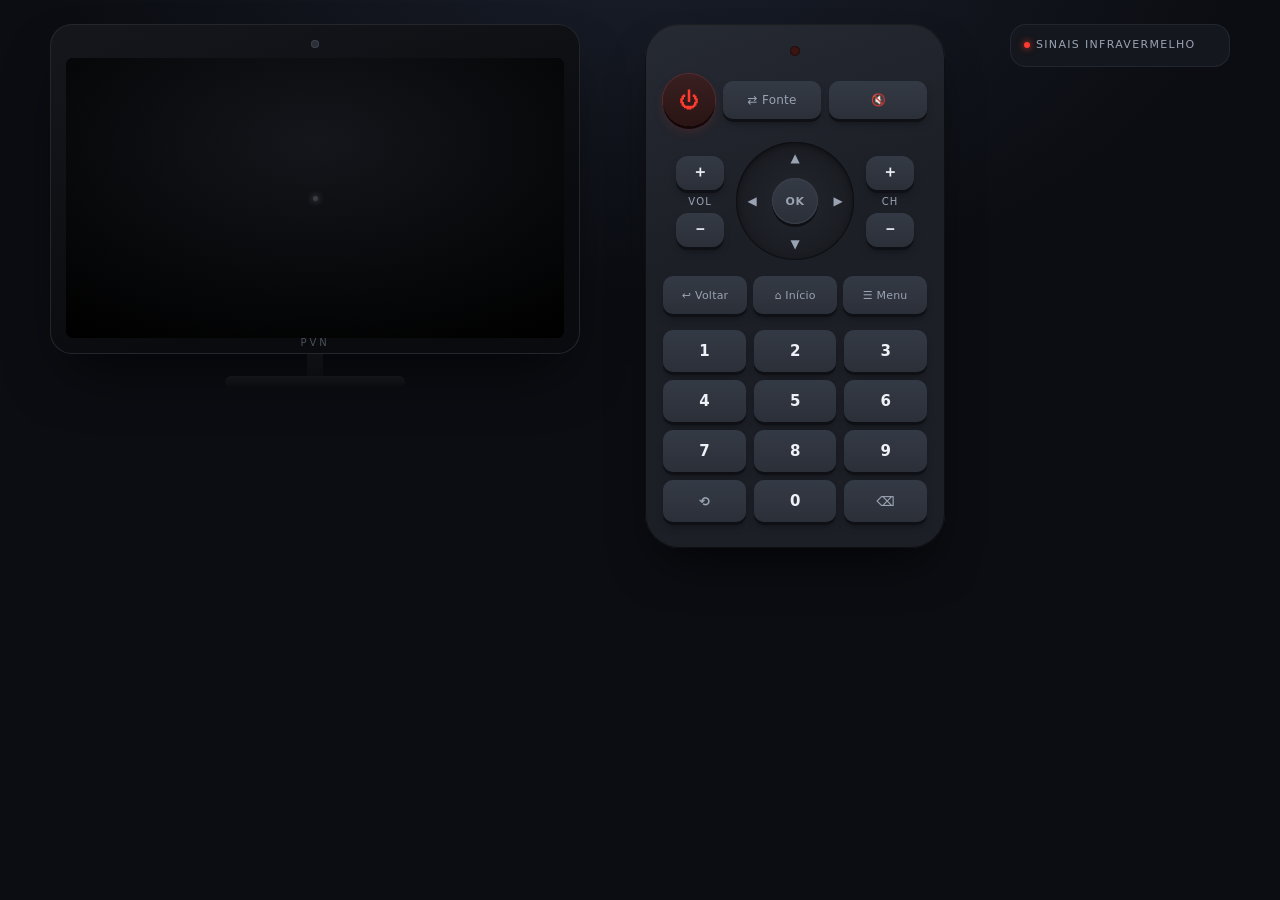
<file: index.html>
<!DOCTYPE html>
<html lang="pt-BR">
<head>
<meta charset="UTF-8">
<meta name="viewport" content="width=device-width, initial-scale=1.0, maximum-scale=1, user-scalable=no">
<title>Controle Remoto de TV</title>
<link rel="icon" href="data:image/svg+xml,<svg xmlns=%22http://www.w3.org/2000/svg%22 viewBox=%220 0 100 100%22><circle cx=%2250%22 cy=%2250%22 r=%2238%22 fill=%22%23ff3b30%22/></svg>">
<link rel="stylesheet" href="style.css">
</head>
<body>

<div class="stage">

  <!-- ===== TV ===== -->
  <div class="tv-wrap">
    <div class="tv" id="tv" data-power="off">
      <div class="tv-cam"></div>
      <div class="screen" id="screen">

        <div class="screen-off">
          <span class="off-dot"></span>
        </div>

        <div class="screen-on">
          <header class="osd-top">
            <span class="osd-input" id="osdInput">TV</span>
            <span class="osd-clock" id="osdClock">--:--</span>
          </header>

          <div class="channel-plate" id="channelPlate">
            <span class="channel-num" id="channelNum">1</span>
            <span class="channel-name" id="channelName">Canal 1</span>
          </div>

          <div class="osd-volume" id="osdVolume">
            <span class="osd-volume-icon" id="osdVolumeIcon">🔊</span>
            <div class="osd-volume-track"><div class="osd-volume-fill" id="osdVolumeFill"></div></div>
            <span class="osd-volume-val" id="osdVolumeVal">20</span>
          </div>

          <div class="osd-mute" id="osdMute">MUDO</div>
        </div>

      </div>
      <div class="tv-brand">PVN</div>
    </div>
    <div class="tv-stand"><div class="tv-neck"></div><div class="tv-base"></div></div>
  </div>

  <!-- ===== CONTROLE ===== -->
  <div class="remote" id="remote">

    <div class="ir-led-row">
      <div class="ir-led" id="irLed" title="Emissor infravermelho"></div>
    </div>

    <div class="row row-top">
      <button class="btn btn-power" data-cmd="power" aria-label="Ligar/Desligar">⏻</button>
      <button class="btn btn-ghost" data-cmd="source" aria-label="Fonte">⇄ Fonte</button>
      <button class="btn btn-ghost" data-cmd="mute" aria-label="Mudo">🔇</button>
    </div>

    <div class="row row-volchan">
      <div class="rocker" data-group="volume">
        <button class="btn btn-rocker" data-cmd="vol-up" aria-label="Aumentar volume">＋</button>
        <span class="rocker-label">VOL</span>
        <button class="btn btn-rocker" data-cmd="vol-down" aria-label="Diminuir volume">－</button>
      </div>

      <div class="dpad">
        <button class="btn btn-dpad dpad-up" data-cmd="nav-up" aria-label="Cima">▲</button>
        <button class="btn btn-dpad dpad-left" data-cmd="nav-left" aria-label="Esquerda">◀</button>
        <button class="btn btn-dpad dpad-ok" data-cmd="ok" aria-label="OK">OK</button>
        <button class="btn btn-dpad dpad-right" data-cmd="nav-right" aria-label="Direita">▶</button>
        <button class="btn btn-dpad dpad-down" data-cmd="nav-down" aria-label="Baixo">▼</button>
      </div>

      <div class="rocker" data-group="channel">
        <button class="btn btn-rocker" data-cmd="chan-up" aria-label="Próximo canal">＋</button>
        <span class="rocker-label">CH</span>
        <button class="btn btn-rocker" data-cmd="chan-down" aria-label="Canal anterior">－</button>
      </div>
    </div>

    <div class="row row-nav">
      <button class="btn btn-ghost" data-cmd="back" aria-label="Voltar">↩ Voltar</button>
      <button class="btn btn-ghost" data-cmd="home" aria-label="Início">⌂ Início</button>
      <button class="btn btn-ghost" data-cmd="menu" aria-label="Menu">☰ Menu</button>
    </div>

    <div class="row row-keypad">
      <button class="btn btn-key" data-cmd="digit" data-digit="1">1</button>
      <button class="btn btn-key" data-cmd="digit" data-digit="2">2</button>
      <button class="btn btn-key" data-cmd="digit" data-digit="3">3</button>
      <button class="btn btn-key" data-cmd="digit" data-digit="4">4</button>
      <button class="btn btn-key" data-cmd="digit" data-digit="5">5</button>
      <button class="btn btn-key" data-cmd="digit" data-digit="6">6</button>
      <button class="btn btn-key" data-cmd="digit" data-digit="7">7</button>
      <button class="btn btn-key" data-cmd="digit" data-digit="8">8</button>
      <button class="btn btn-key" data-cmd="digit" data-digit="9">9</button>
      <button class="btn btn-key btn-key-ghost" data-cmd="last-channel">⟲</button>
      <button class="btn btn-key" data-cmd="digit" data-digit="0">0</button>
      <button class="btn btn-key btn-key-ghost" data-cmd="clear-digit">⌫</button>
    </div>

  </div>

  <!-- ===== LOG DE SINAIS IV ===== -->
  <aside class="ir-log" id="irLog" aria-live="polite">
    <header>Sinais infravermelho</header>
    <ul id="irLogList"></ul>
  </aside>

</div>

<script src="app.js"></script>
</body>
</html>
</file>
<file: style.css>
:root{
  --bg-1:#0b0d12;
  --bg-2:#14171d;
  --remote-body:#1c1f26;
  --remote-body-hi:#262a33;
  --key-face:#2b2f38;
  --key-face-hi:#343a45;
  --key-shadow:#0e1015;
  --text-1:#eef1f6;
  --text-2:#9aa3b2;
  --accent:#ff3b30;
  --accent-glow:rgba(255,59,48,.55);
  --accent-dim:#5c1712;
  --ok-green:#2bd576;
  --screen-blue:#0d2b52;
  --radius-lg:34px;
  --radius-md:16px;
  --radius-sm:10px;
}

*{box-sizing:border-box;}

body{
  margin:0;
  min-height:100vh;
  background:
    radial-gradient(1100px 700px at 50% -10%, #1a1f2b 0%, var(--bg-1) 55%),
    var(--bg-1);
  color:var(--text-1);
  font-family:"Segoe UI", system-ui, -apple-system, Roboto, Arial, sans-serif;
  display:flex;
  justify-content:center;
  padding:24px 16px 60px;
}

.stage{
  width:100%;
  max-width:1180px;
  display:grid;
  grid-template-columns:1.45fr 1fr auto;
  grid-template-areas:"tv remote log";
  gap:32px;
  align-items:start;
}

@media (max-width:980px){
  .stage{
    grid-template-columns:1fr;
    grid-template-areas:"tv" "remote" "log";
    justify-items:center;
  }
}

/* ============ TV ============ */
.tv-wrap{grid-area:tv; width:100%; display:flex; flex-direction:column; align-items:center;}

.tv{
  width:100%;
  max-width:640px;
  background:linear-gradient(160deg,#15171c,#0a0b0e 70%);
  border-radius:22px;
  padding:16px;
  box-shadow:0 30px 60px -20px rgba(0,0,0,.7), inset 0 0 0 1px #23262d;
  position:relative;
}

.tv-cam{
  width:8px;height:8px;border-radius:50%;
  background:#2a2e36;
  margin:0 auto 10px;
  box-shadow:inset 0 0 0 1px #3a3f4a;
}

.screen{
  width:100%;
  aspect-ratio:16/9;
  border-radius:8px;
  overflow:hidden;
  position:relative;
  background:#000;
  box-shadow:inset 0 0 0 2px #000, inset 0 0 40px rgba(0,0,0,.6);
  transition:box-shadow .4s ease;
}

.screen-off{
  position:absolute; inset:0;
  display:flex; align-items:center; justify-content:center;
  background:radial-gradient(120% 120% at 50% 30%, #14161b 0%, #000 70%);
  opacity:1;
  transition:opacity .35s ease;
}
.off-dot{
  width:5px;height:5px;border-radius:50%;
  background:#3a3d44;
  box-shadow:0 0 6px 1px #3a3d44;
}

.screen-on{
  position:absolute; inset:0;
  display:flex; flex-direction:column; justify-content:space-between;
  padding:5% 6%;
  background:
    radial-gradient(120% 140% at 15% 0%, rgba(255,255,255,.05), transparent 40%),
    linear-gradient(160deg, var(--screen-blue), #04101f 85%);
  opacity:0;
  pointer-events:none;
  transition:opacity .35s ease;
}

.tv[data-power="on"] .screen-off{opacity:0;}
.tv[data-power="on"] .screen-on{opacity:1;}
.tv[data-power="on"] .screen{box-shadow:inset 0 0 0 2px #000, 0 0 40px 4px rgba(60,130,255,.18);}

.osd-top{display:flex; justify-content:space-between; align-items:center; font-size:clamp(10px,1.6vw,14px); color:#d7e3ff; opacity:.85; letter-spacing:.06em;}
.osd-input{background:rgba(255,255,255,.08); padding:2px 8px; border-radius:6px; font-weight:600;}

.channel-plate{
  display:flex; align-items:baseline; gap:10px;
  background:rgba(0,0,0,.28);
  padding:6px 14px;
  border-radius:10px;
  width:fit-content;
  backdrop-filter:blur(2px);
}
.channel-num{font-size:clamp(22px,5vw,42px); font-weight:800; line-height:1;}
.channel-name{font-size:clamp(10px,1.8vw,15px); color:#b9c6e6; text-transform:uppercase; letter-spacing:.08em;}

.osd-volume{
  display:flex; align-items:center; gap:10px;
  background:rgba(0,0,0,.3);
  padding:6px 12px; border-radius:20px;
  width:min(260px,60%);
  opacity:0; transform:translateY(6px);
  transition:opacity .25s ease, transform .25s ease;
}
.osd-volume.show{opacity:1; transform:translateY(0);}
.osd-volume-icon{font-size:14px;}
.osd-volume-track{flex:1; height:5px; border-radius:3px; background:rgba(255,255,255,.15); overflow:hidden;}
.osd-volume-fill{height:100%; width:20%; background:linear-gradient(90deg,#4c8bff,#7ee0ff); border-radius:3px; transition:width .18s ease;}
.osd-volume-val{font-size:11px; color:#cfe0ff; min-width:18px; text-align:right;}

.osd-mute{
  align-self:flex-end;
  font-size:12px; font-weight:700; letter-spacing:.08em;
  color:#ff8a80;
  background:rgba(0,0,0,.3);
  padding:4px 10px; border-radius:8px;
  opacity:0; transition:opacity .2s ease;
}
.osd-mute.show{opacity:1;}

.tv-brand{position:absolute; bottom:6px; left:50%; transform:translateX(-50%); font-size:10px; letter-spacing:.3em; color:#4a4f5a;}

.tv-stand{display:flex; flex-direction:column; align-items:center;}
.tv-neck{width:16px; height:22px; background:linear-gradient(#1b1d22,#101216);}
.tv-base{width:180px; height:12px; border-radius:8px; background:linear-gradient(#1b1d22,#0c0d10); box-shadow:0 10px 20px -6px rgba(0,0,0,.6);}

/* ============ REMOTE ============ */
.remote{
  grid-area:remote;
  width:100%;
  max-width:300px;
  margin:0 auto;
  background:linear-gradient(160deg, var(--remote-body-hi), var(--remote-body) 40%);
  border-radius:var(--radius-lg);
  padding:22px 18px 26px;
  box-shadow:
    0 26px 50px -18px rgba(0,0,0,.75),
    inset 0 1px 0 rgba(255,255,255,.06),
    inset 0 0 0 1px #0d0f13;
  display:flex; flex-direction:column; gap:16px;
  user-select:none;
}

.ir-led-row{display:flex; justify-content:center; margin-bottom:2px;}
.ir-led{
  width:10px; height:10px; border-radius:50%;
  background:#3a1512;
  box-shadow:inset 0 0 2px #000;
  transition:background .08s ease, box-shadow .08s ease;
}
.ir-led.active{
  background:var(--accent);
  box-shadow:0 0 10px 3px var(--accent-glow), 0 0 24px 8px rgba(255,59,48,.35);
  animation:ir-pulse .22s ease-out;
}
@keyframes ir-pulse{
  0%{transform:scale(1);}
  40%{transform:scale(1.7);}
  100%{transform:scale(1);}
}

.row{display:flex; align-items:center; justify-content:center; gap:10px;}

.btn{
  border:none;
  cursor:pointer;
  color:var(--text-1);
  background:linear-gradient(180deg, var(--key-face-hi), var(--key-face));
  box-shadow:0 3px 0 var(--key-shadow), 0 6px 10px -4px rgba(0,0,0,.6);
  transition:transform .06s ease, box-shadow .06s ease, background .15s ease;
  font-family:inherit;
}
.btn:active, .btn.pressed{
  transform:translateY(3px);
  box-shadow:0 0 0 var(--key-shadow), 0 2px 4px -2px rgba(0,0,0,.6);
}

.row-top{gap:8px;}
.btn-power{
  width:52px; height:52px; border-radius:50%;
  font-size:20px;
  background:linear-gradient(180deg,#3a2020,#2a1414);
  color:var(--accent);
  box-shadow:0 3px 0 #150707, 0 0 0 1px rgba(255,59,48,.25), 0 6px 14px -4px rgba(255,59,48,.25);
}
.btn-power.pressed{box-shadow:0 0 0 #150707, 0 0 14px 2px var(--accent-glow);}

.btn-ghost{
  flex:1;
  height:38px;
  border-radius:var(--radius-sm);
  font-size:12px;
  color:var(--text-2);
  letter-spacing:.02em;
}

.row-volchan{align-items:center; gap:8px;}
.rocker{display:flex; flex-direction:column; align-items:center; gap:6px; width:56px;}
.rocker-label{font-size:10px; color:var(--text-2); letter-spacing:.12em;}
.btn-rocker{
  width:48px; height:34px; border-radius:12px;
  font-size:16px; font-weight:700;
}

.dpad{
  position:relative;
  width:118px; height:118px;
  display:grid;
  grid-template-columns:32px 46px 32px;
  grid-template-rows:32px 46px 32px;
  gap:4px;
  place-items:center;
  background:radial-gradient(circle at 50% 50%, #23262e 0%, #1a1c22 70%);
  border-radius:50%;
  box-shadow:inset 0 0 0 1px #0d0f13, inset 0 2px 6px rgba(0,0,0,.5);
}
.btn-dpad{
  background:transparent; box-shadow:none; color:var(--text-2); font-size:12px;
}
.btn-dpad:active, .btn-dpad.pressed{color:var(--accent); transform:scale(.9);}
.dpad-up{grid-column:2; grid-row:1;}
.dpad-left{grid-column:1; grid-row:2;}
.dpad-ok{
  grid-column:2; grid-row:2;
  width:46px; height:46px; border-radius:50%;
  background:linear-gradient(180deg, var(--key-face-hi), var(--key-face));
  box-shadow:0 3px 0 var(--key-shadow), inset 0 0 0 1px #3a3f4a;
  font-size:11px; font-weight:700; letter-spacing:.06em;
}
.dpad-right{grid-column:3; grid-row:2;}
.dpad-down{grid-column:2; grid-row:3;}

.row-nav{gap:6px;}
.row-nav .btn-ghost{font-size:11px;}

.row-keypad{
  display:grid;
  grid-template-columns:repeat(3, 1fr);
  gap:8px;
  width:100%;
}
.btn-key{
  height:42px; border-radius:var(--radius-sm);
  font-size:15px; font-weight:600;
}
.btn-key-ghost{color:var(--text-2); font-size:13px;}

/* ============ LOG ============ */
.ir-log{
  grid-area:log;
  width:220px;
  max-height:420px;
  background:var(--bg-2);
  border-radius:var(--radius-md);
  padding:14px 14px 8px;
  box-shadow:inset 0 0 0 1px #22262f;
  overflow:hidden;
  display:flex; flex-direction:column;
}
@media (max-width:980px){ .ir-log{width:100%; max-width:300px;} }

.ir-log header{
  font-size:11px; text-transform:uppercase; letter-spacing:.12em;
  color:var(--text-2); margin-bottom:8px; display:flex; align-items:center; gap:6px;
}
.ir-log header::before{
  content:""; width:6px; height:6px; border-radius:50%; background:var(--accent);
  box-shadow:0 0 6px 1px var(--accent-glow);
}
.ir-log ul{list-style:none; margin:0; padding:0; overflow-y:auto; display:flex; flex-direction:column-reverse; gap:6px;}
.ir-log li{
  font-size:11.5px; color:var(--text-2);
  background:rgba(255,255,255,.03);
  border-left:2px solid var(--accent);
  padding:6px 8px;
  border-radius:4px;
  animation:log-in .2s ease;
}
.ir-log li b{color:var(--text-1); font-weight:600;}
.ir-log time{display:block; font-size:9.5px; color:#5b6270; margin-top:2px;}
@keyframes log-in{ from{opacity:0; transform:translateX(6px);} to{opacity:1; transform:translateX(0);} }
</file>
<file: controle-tv/source/style.css>
:root{
  --bg-1:#0b0d12;
  --bg-2:#14171d;
  --remote-body:#1c1f26;
  --remote-body-hi:#262a33;
  --key-face:#2b2f38;
  --key-face-hi:#343a45;
  --key-shadow:#0e1015;
  --text-1:#eef1f6;
  --text-2:#9aa3b2;
  --accent:#ff3b30;
  --accent-glow:rgba(255,59,48,.55);
  --accent-dim:#5c1712;
  --ok-green:#2bd576;
  --screen-blue:#0d2b52;
  --radius-lg:34px;
  --radius-md:16px;
  --radius-sm:10px;
}

*{box-sizing:border-box;}

body{
  margin:0;
  min-height:100vh;
  background:
    radial-gradient(1100px 700px at 50% -10%, #1a1f2b 0%, var(--bg-1) 55%),
    var(--bg-1);
  color:var(--text-1);
  font-family:"Segoe UI", system-ui, -apple-system, Roboto, Arial, sans-serif;
  display:flex;
  justify-content:center;
  padding:24px 16px 60px;
}

.stage{
  width:100%;
  max-width:1180px;
  display:grid;
  grid-template-columns:1.45fr 1fr auto;
  grid-template-areas:"tv remote log";
  gap:32px;
  align-items:start;
}

@media (max-width:980px){
  .stage{
    grid-template-columns:1fr;
    grid-template-areas:"tv" "remote" "log";
    justify-items:center;
  }
}

/* ============ TV ============ */
.tv-wrap{grid-area:tv; width:100%; display:flex; flex-direction:column; align-items:center;}

.tv{
  width:100%;
  max-width:640px;
  background:linear-gradient(160deg,#15171c,#0a0b0e 70%);
  border-radius:22px;
  padding:16px;
  box-shadow:0 30px 60px -20px rgba(0,0,0,.7), inset 0 0 0 1px #23262d;
  position:relative;
}

.tv-cam{
  width:8px;height:8px;border-radius:50%;
  background:#2a2e36;
  margin:0 auto 10px;
  box-shadow:inset 0 0 0 1px #3a3f4a;
}

.screen{
  width:100%;
  aspect-ratio:16/9;
  border-radius:8px;
  overflow:hidden;
  position:relative;
  background:#000;
  box-shadow:inset 0 0 0 2px #000, inset 0 0 40px rgba(0,0,0,.6);
  transition:box-shadow .4s ease;
}

.screen-off{
  position:absolute; inset:0;
  display:flex; align-items:center; justify-content:center;
  background:radial-gradient(120% 120% at 50% 30%, #14161b 0%, #000 70%);
  opacity:1;
  transition:opacity .35s ease;
}
.off-dot{
  width:5px;height:5px;border-radius:50%;
  background:#3a3d44;
  box-shadow:0 0 6px 1px #3a3d44;
}

.screen-on{
  position:absolute; inset:0;
  display:flex; flex-direction:column; justify-content:space-between;
  padding:5% 6%;
  background:
    radial-gradient(120% 140% at 15% 0%, rgba(255,255,255,.05), transparent 40%),
    linear-gradient(160deg, var(--screen-blue), #04101f 85%);
  opacity:0;
  pointer-events:none;
  transition:opacity .35s ease;
}

.tv[data-power="on"] .screen-off{opacity:0;}
.tv[data-power="on"] .screen-on{opacity:1;}
.tv[data-power="on"] .screen{box-shadow:inset 0 0 0 2px #000, 0 0 40px 4px rgba(60,130,255,.18);}

.osd-top{display:flex; justify-content:space-between; align-items:center; font-size:clamp(10px,1.6vw,14px); color:#d7e3ff; opacity:.85; letter-spacing:.06em;}
.osd-input{background:rgba(255,255,255,.08); padding:2px 8px; border-radius:6px; font-weight:600;}

.channel-plate{
  display:flex; align-items:baseline; gap:10px;
  background:rgba(0,0,0,.28);
  padding:6px 14px;
  border-radius:10px;
  width:fit-content;
  backdrop-filter:blur(2px);
}
.channel-num{font-size:clamp(22px,5vw,42px); font-weight:800; line-height:1;}
.channel-name{font-size:clamp(10px,1.8vw,15px); color:#b9c6e6; text-transform:uppercase; letter-spacing:.08em;}
.channel-name.is-notice{color:#ffb4a8; font-weight:700;}

.osd-volume{
  display:flex; align-items:center; gap:10px;
  background:rgba(0,0,0,.3);
  padding:6px 12px; border-radius:20px;
  width:min(260px,60%);
  opacity:0; transform:translateY(6px);
  transition:opacity .25s ease, transform .25s ease;
}
.osd-volume.show{opacity:1; transform:translateY(0);}
.osd-volume-icon{font-size:14px;}
.osd-volume-track{flex:1; height:5px; border-radius:3px; background:rgba(255,255,255,.15); overflow:hidden;}
.osd-volume-fill{height:100%; width:20%; background:linear-gradient(90deg,#4c8bff,#7ee0ff); border-radius:3px; transition:width .18s ease;}
.osd-volume-val{font-size:11px; color:#cfe0ff; min-width:18px; text-align:right;}

.osd-mute{
  align-self:flex-end;
  font-size:12px; font-weight:700; letter-spacing:.08em;
  color:#ff8a80;
  background:rgba(0,0,0,.3);
  padding:4px 10px; border-radius:8px;
  opacity:0; transition:opacity .2s ease;
}
.osd-mute.show{opacity:1;}

.tv-brand{position:absolute; bottom:6px; left:50%; transform:translateX(-50%); font-size:10px; letter-spacing:.3em; color:#4a4f5a;}

.tv-stand{display:flex; flex-direction:column; align-items:center;}
.tv-neck{width:16px; height:22px; background:linear-gradient(#1b1d22,#101216);}
.tv-base{width:180px; height:12px; border-radius:8px; background:linear-gradient(#1b1d22,#0c0d10); box-shadow:0 10px 20px -6px rgba(0,0,0,.6);}

/* ============ REMOTE ============ */
.remote{
  grid-area:remote;
  width:100%;
  max-width:300px;
  margin:0 auto;
  background:linear-gradient(160deg, var(--remote-body-hi), var(--remote-body) 40%);
  border-radius:var(--radius-lg);
  padding:22px 18px 26px;
  box-shadow:
    0 26px 50px -18px rgba(0,0,0,.75),
    inset 0 1px 0 rgba(255,255,255,.06),
    inset 0 0 0 1px #0d0f13;
  display:flex; flex-direction:column; gap:16px;
  user-select:none;
}

.ir-led-row{display:flex; justify-content:center; margin-bottom:2px;}
.ir-led{
  width:10px; height:10px; border-radius:50%;
  background:#3a1512;
  box-shadow:inset 0 0 2px #000;
  transition:background .08s ease, box-shadow .08s ease;
}
.ir-led.active{
  background:var(--accent);
  box-shadow:0 0 10px 3px var(--accent-glow), 0 0 24px 8px rgba(255,59,48,.35);
  animation:ir-pulse .22s ease-out;
}
@keyframes ir-pulse{
  0%{transform:scale(1);}
  40%{transform:scale(1.7);}
  100%{transform:scale(1);}
}

.row{display:flex; align-items:center; justify-content:center; gap:10px;}

.btn{
  border:none;
  cursor:pointer;
  color:var(--text-1);
  background:linear-gradient(180deg, var(--key-face-hi), var(--key-face));
  box-shadow:0 3px 0 var(--key-shadow), 0 6px 10px -4px rgba(0,0,0,.6);
  transition:transform .06s ease, box-shadow .06s ease, background .15s ease;
  font-family:inherit;
}
.btn{touch-action:manipulation;}
.btn:focus-visible{outline:2px solid #7ee0ff; outline-offset:3px;}
.btn:active, .btn.pressed{
  transform:translateY(3px);
  box-shadow:0 0 0 var(--key-shadow), 0 2px 4px -2px rgba(0,0,0,.6);
}

.row-top{gap:8px;}
.btn-power{
  width:52px; height:52px; border-radius:50%;
  font-size:20px;
  background:linear-gradient(180deg,#3a2020,#2a1414);
  color:var(--accent);
  box-shadow:0 3px 0 #150707, 0 0 0 1px rgba(255,59,48,.25), 0 6px 14px -4px rgba(255,59,48,.25);
}
.btn-power.pressed{box-shadow:0 0 0 #150707, 0 0 14px 2px var(--accent-glow);}

.btn-ghost{
  flex:1;
  height:38px;
  border-radius:var(--radius-sm);
  font-size:12px;
  color:var(--text-2);
  letter-spacing:.02em;
}

.row-volchan{align-items:center; gap:8px;}
.rocker{display:flex; flex-direction:column; align-items:center; gap:6px; width:56px;}
.rocker-label{font-size:10px; color:var(--text-2); letter-spacing:.12em;}
.btn-rocker{
  width:48px; height:34px; border-radius:12px;
  font-size:16px; font-weight:700;
}

.dpad{
  position:relative;
  width:118px; height:118px;
  display:grid;
  grid-template-columns:32px 46px 32px;
  grid-template-rows:32px 46px 32px;
  gap:4px;
  place-items:center;
  background:radial-gradient(circle at 50% 50%, #23262e 0%, #1a1c22 70%);
  border-radius:50%;
  box-shadow:inset 0 0 0 1px #0d0f13, inset 0 2px 6px rgba(0,0,0,.5);
}
.btn-dpad{
  background:transparent; box-shadow:none; color:var(--text-2); font-size:12px;
}
.btn-dpad:active, .btn-dpad.pressed{color:var(--accent); transform:scale(.9);}
.dpad-up{grid-column:2; grid-row:1;}
.dpad-left{grid-column:1; grid-row:2;}
.dpad-ok{
  grid-column:2; grid-row:2;
  width:46px; height:46px; border-radius:50%;
  background:linear-gradient(180deg, var(--key-face-hi), var(--key-face));
  box-shadow:0 3px 0 var(--key-shadow), inset 0 0 0 1px #3a3f4a;
  font-size:11px; font-weight:700; letter-spacing:.06em;
}
.dpad-right{grid-column:3; grid-row:2;}
.dpad-down{grid-column:2; grid-row:3;}

.row-nav{gap:6px;}
.row-nav .btn-ghost{font-size:11px;}

.row-keypad{
  display:grid;
  grid-template-columns:repeat(3, 1fr);
  gap:8px;
  width:100%;
}
.btn-key{
  height:42px; border-radius:var(--radius-sm);
  font-size:15px; font-weight:600;
}
.btn-key-ghost{color:var(--text-2); font-size:13px;}

/* ============ LOG ============ */
.ir-log{
  grid-area:log;
  width:220px;
  max-height:420px;
  background:var(--bg-2);
  border-radius:var(--radius-md);
  padding:14px 14px 8px;
  box-shadow:inset 0 0 0 1px #22262f;
  overflow:hidden;
  display:flex; flex-direction:column;
}
@media (max-width:980px){ .ir-log{width:100%; max-width:300px;} }

.ir-log header{
  font-size:11px; text-transform:uppercase; letter-spacing:.12em;
  color:var(--text-2); margin-bottom:8px; display:flex; align-items:center; gap:6px;
}
.ir-log header::before{
  content:""; width:6px; height:6px; border-radius:50%; background:var(--accent);
  box-shadow:0 0 6px 1px var(--accent-glow);
}
.ir-log ul{list-style:none; margin:0; padding:0; overflow-y:auto; display:flex; flex-direction:column-reverse; gap:6px;}
.ir-log li{
  font-size:11.5px; color:var(--text-2);
  background:rgba(255,255,255,.03);
  border-left:2px solid var(--accent);
  padding:6px 8px;
  border-radius:4px;
  animation:log-in .2s ease;
}
.ir-log li b{color:var(--text-1); font-weight:600;}
.ir-log time{display:block; font-size:9.5px; color:#5b6270; margin-top:2px;}
@keyframes log-in{ from{opacity:0; transform:translateX(6px);} to{opacity:1; transform:translateX(0);} }
</file>
